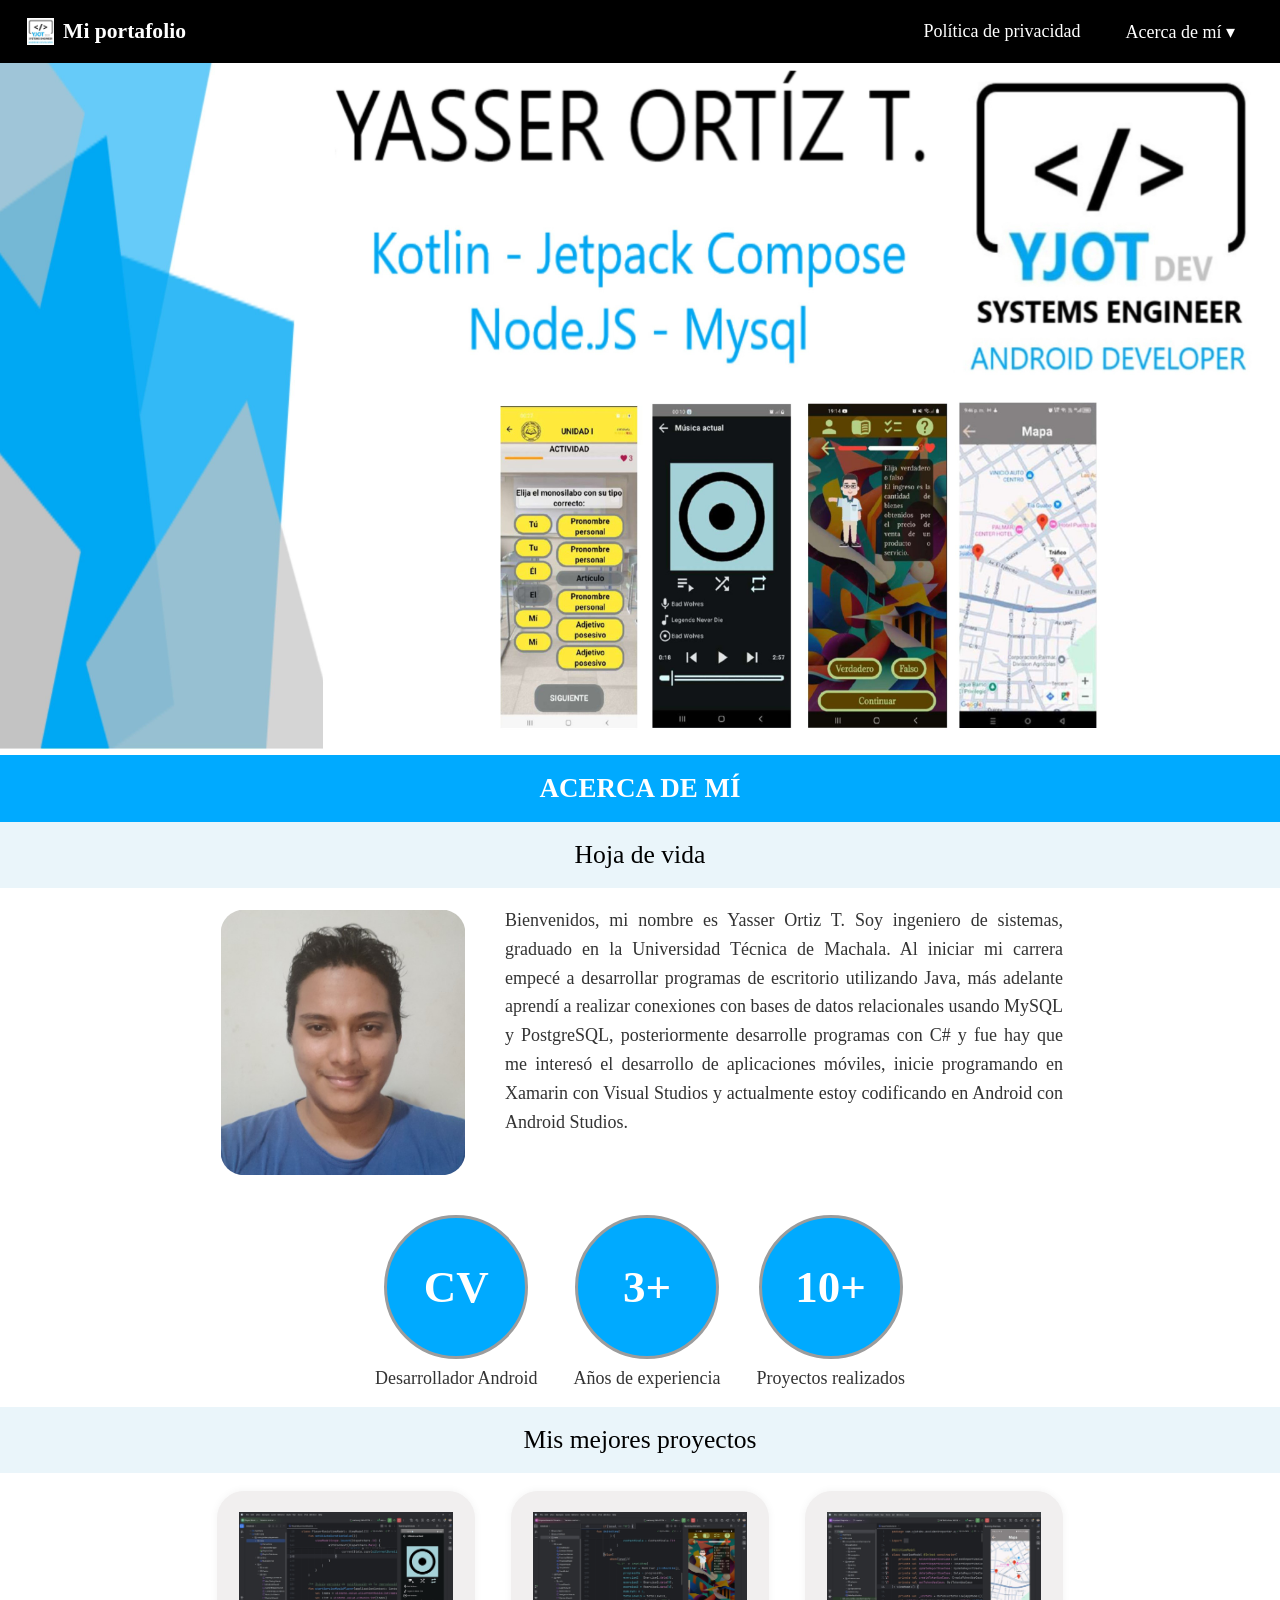
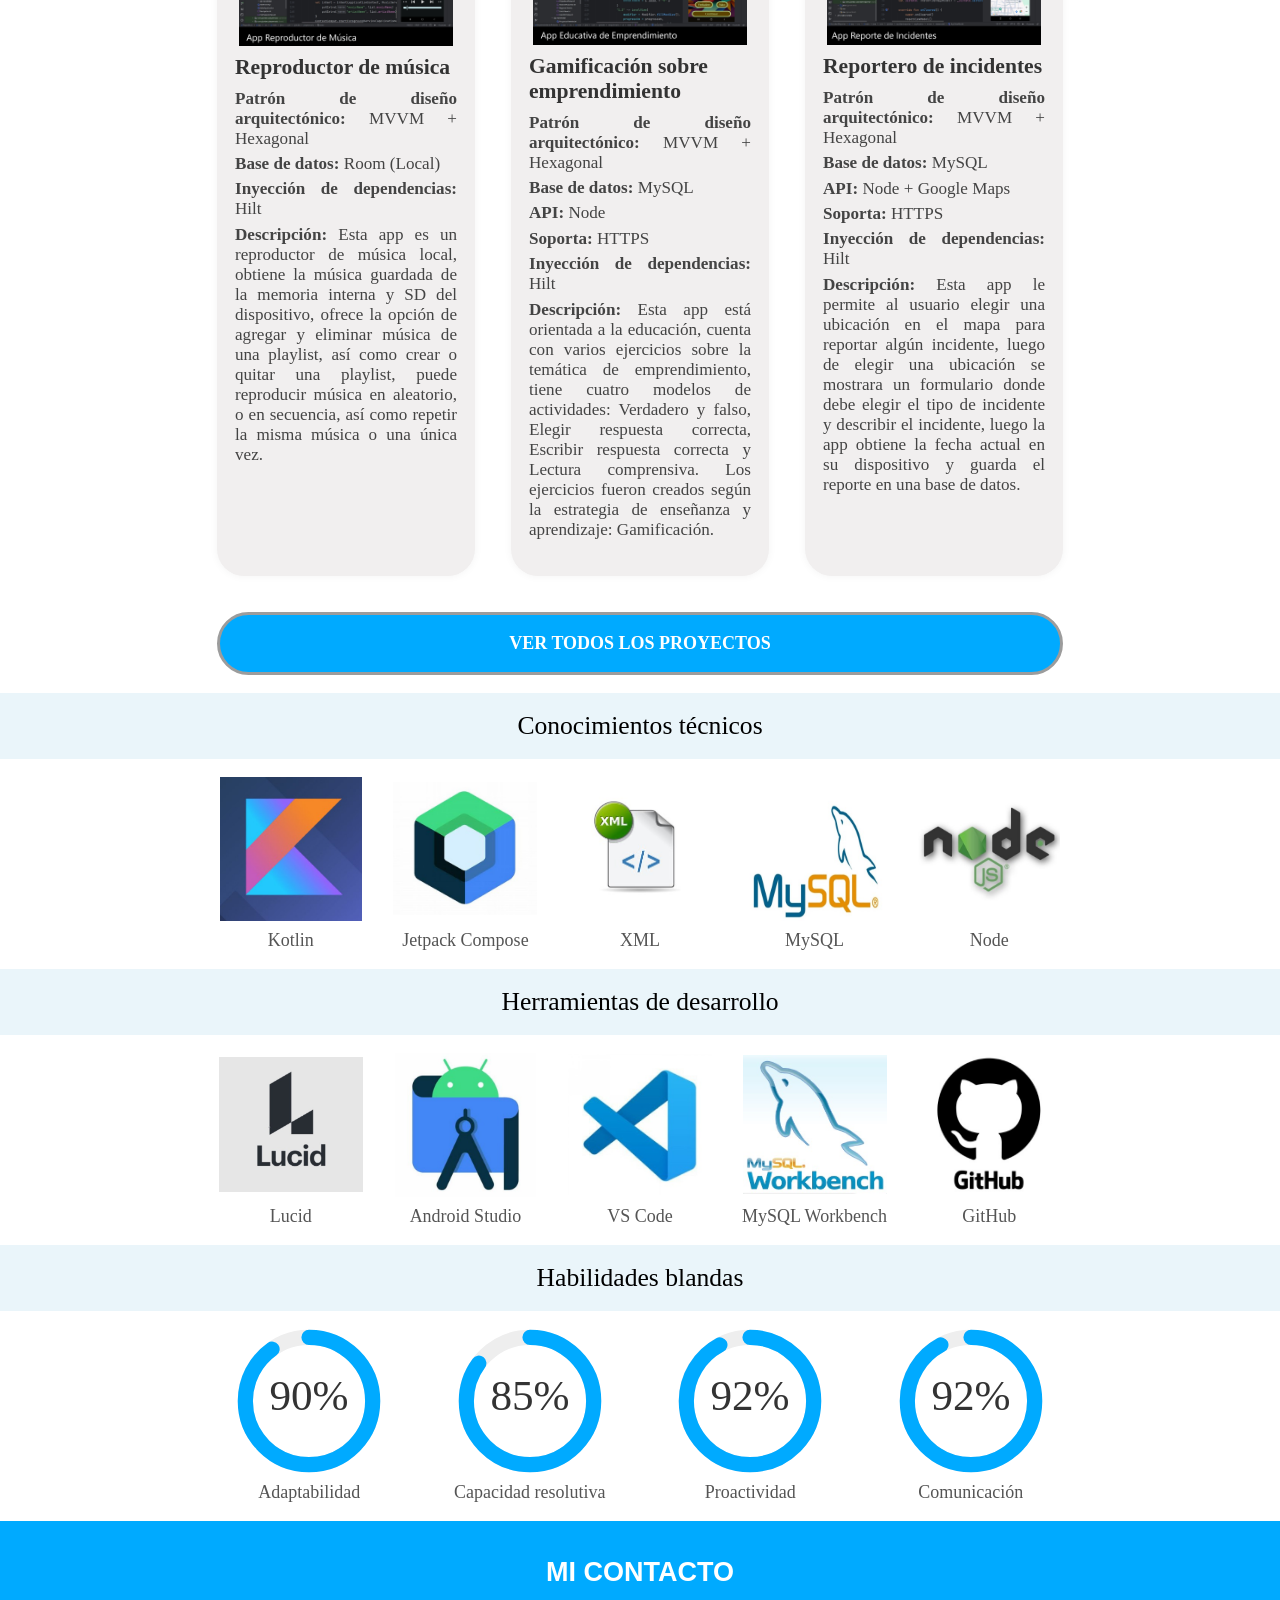
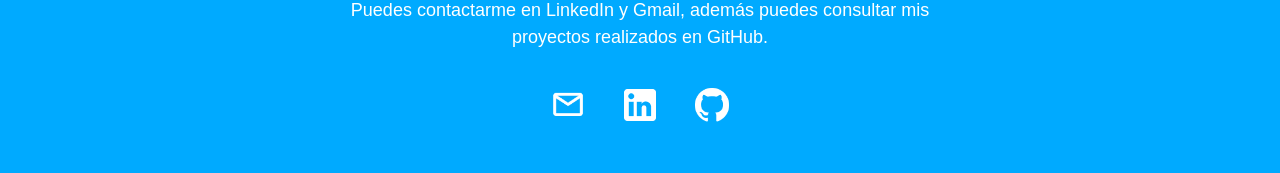
<file: index.html>
<!DOCTYPE html>
<html lang="es">

<head>
  <meta charset="UTF-8">
  <meta name="viewport" content="width=device-width, initial-scale=1.0">
  <title>Mi portafolio | Yasser Ortiz J.</title>
  <link rel="stylesheet" href="style.css">
</head>

<body>
  <header class="main-header">
    <nav class="navbar">
      <div class="logo">
        <img src="assets/header-footer/logo.jpg" alt="Logo">
        <span>Mi portafolio</span>
      </div>

      <ul class="nav-links">
        <li><a href="privacidad.html">Política de privacidad</a></li>
        <li class="dropdown">
          <a href="#">Acerca de mí ▾</a>
          <ul class="dropdown-menu">
            <li><a href="index.html">Mi currículo</a></li>
            <li><a href="proyectos.html">Mis proyectos</a></li>
          </ul>
        </li>
      </ul>
    </nav>

    <div class="portada">
      <img src="assets/header-footer/portada.jpg" alt="Imagen de portada">
    </div>
  </header>

  <h2 class="titulo">ACERCA DE MÍ</h2>
  <p class="subtitulo">Hoja de vida</p>
  <section class="acerca-de-mi">
    <div class="perfil">
      <img class="foto-perfil" src="assets/acerca-de-mi/foto-yasser.jpg" alt="Foto de Yasser Ortiz T.">
      <p>
        Bienvenidos, mi nombre es Yasser Ortiz T. Soy ingeniero de sistemas, graduado en la Universidad Técnica de
        Machala.
        Al iniciar mi carrera empecé a desarrollar programas de escritorio utilizando Java, más adelante aprendí a
        realizar conexiones con bases de datos relacionales usando MySQL y PostgreSQL, posteriormente desarrolle
        programas con C# y fue hay que me interesó el desarrollo de aplicaciones móviles, inicie programando en Xamarin
        con Visual Studios y actualmente estoy codificando en Android con Android Studios.
      </p>
    </div>
  </section>
  
  <section class="estadisticas">
    <div class="item">
      <a class="icono clickable" href="assets/acerca-de-mi/cv-yjot-dev.pdf" target="_blank">CV</a>
      <p>Desarrollador Android</p>
    </div>
    <div class="item">
      <div class="icono">3+</div>
      <p>Años de experiencia</p>
    </div>
    <div class="item">
      <div class="icono">10+</div>
      <p>Proyectos realizados</p>
    </div>
  </section>

  <p class="subtitulo">Mis mejores proyectos</p>
  <section class="proyectos-destacados">
    <div class="proyectos-grid-1">
      <div class="proyecto">
        <a href="https://github.com/yjot-dev/Rep-PlayerMusic/tree/v5-test" target="_blank">
          <img class="proyectos-1-img" src="assets/mis-proyectos/Android6.jpg" alt="Reproductor de música">
        </a>
        <h3>Reproductor de música</h3>
        <ul>
          <li><strong>Patrón de diseño arquitectónico:</strong> MVVM + Hexagonal</li>
          <li><strong>Base de datos:</strong> Room (Local)</li>
          <li><strong>Inyección de dependencias:</strong> Hilt</li>
          <li><strong>Descripción:</strong> Esta app es un reproductor de música local, obtiene la música guardada de la
            memoria interna y SD del dispositivo, ofrece la opción de agregar y eliminar música de una playlist, así
            como crear o quitar una playlist, puede reproducir música en aleatorio, o en secuencia, así como repetir la
            misma música o una única vez.</li>
        </ul>
      </div>

      <div class="proyecto">
        <a href="https://github.com/yjot-dev/Rep-EMP/tree/v3-test" target="_blank">
          <img class="proyectos-1-img" src="assets/mis-proyectos/Android7.jpg" alt="Gamificación sobre emprendimiento">
        </a>
        <h3>Gamificación sobre emprendimiento</h3>
        <ul>
          <li><strong>Patrón de diseño arquitectónico:</strong> MVVM + Hexagonal</li>
          <li><strong>Base de datos:</strong> MySQL</li>
          <li><strong>API:</strong> Node</li>
          <li><strong>Soporta:</strong> HTTPS</li>
          <li><strong>Inyección de dependencias:</strong> Hilt</li>
          <li><strong>Descripción:</strong> Esta app está orientada a la educación, cuenta con varios ejercicios sobre
            la temática de emprendimiento, tiene cuatro modelos de actividades: Verdadero y falso, Elegir respuesta
            correcta, Escribir respuesta correcta y Lectura comprensiva. Los ejercicios fueron creados según la
            estrategia de enseñanza y aprendizaje: Gamificación.</li>
        </ul>
      </div>

      <div class="proyecto">
        <a href="https://github.com/yjot-dev/Rep-AccidentReporter/tree/v2-test" target="_blank">
          <img class="proyectos-1-img" src="assets/mis-proyectos/Android8.jpg" alt="Reportero de incidentes">
        </a>
        <h3>Reportero de incidentes</h3>
        <ul>
          <li><strong>Patrón de diseño arquitectónico:</strong> MVVM + Hexagonal</li>
          <li><strong>Base de datos:</strong> MySQL</li>
          <li><strong>API:</strong> Node + Google Maps</li>
          <li><strong>Soporta:</strong> HTTPS</li>
          <li><strong>Inyección de dependencias:</strong> Hilt</li>
          <li><strong>Descripción:</strong> Esta app le permite al usuario elegir una ubicación en el mapa para reportar
            algún incidente, luego de elegir una ubicación se mostrara un formulario donde debe elegir el tipo de
            incidente y describir el incidente, luego la app obtiene la fecha actual en su dispositivo y guarda el
            reporte en una base de datos.</li>
        </ul>
      </div>
    </div>

    <div class="ver-todos">
      <a href="proyectos.html" class="btn-proyectos clickable">VER TODOS LOS PROYECTOS</a>
    </div>
  </section>

  <p class="subtitulo">Conocimientos técnicos</p>
  <section class="skills-section">
    <div class="skills-grid">
      <div class="skill-item">
        <img src="assets/acerca-de-mi/kotlin.jpg" alt="Kotlin">
        <span>Kotlin</span>
      </div>
      <div class="skill-item">
        <img src="assets/acerca-de-mi/jetpack-compose.jpg" alt="Jetpack Compose">
        <span>Jetpack Compose</span>
      </div>
      <div class="skill-item">
        <img src="assets/acerca-de-mi/xml.jpg" alt="XML">
        <span>XML</span>
      </div>
      <div class="skill-item">
        <img src="assets/acerca-de-mi/mysql.jpg" alt="MySQL">
        <span>MySQL</span>
      </div>
      <div class="skill-item">
        <img src="assets/acerca-de-mi/nodejs.jpg" alt="Node">
        <span>Node</span>
      </div>
    </div>
  </section>

  <p class="subtitulo">Herramientas de desarrollo</p>
  <section class="skills-section">
    <div class="skills-grid">
      <div class="skill-item">
        <img src="assets/acerca-de-mi/lucid.jpg" alt="Lucid">
        <span>Lucid</span>
      </div>
      <div class="skill-item">
        <img src="assets/acerca-de-mi/android-studios.jpg" alt="Android Studio">
        <span>Android Studio</span>
      </div>
      <div class="skill-item">
        <img src="assets/acerca-de-mi/visual-studio-code.jpg" alt="Visual Studio Code">
        <span>VS Code</span>
      </div>
      <div class="skill-item">
        <img src="assets/acerca-de-mi/mysql-workbench.jpg" alt="MySQL Workbench">
        <span>MySQL Workbench</span>
      </div>
      <div class="skill-item">
        <img src="assets/acerca-de-mi/github.jpg" alt="GitHub">
        <span>GitHub</span>
      </div>
    </div>
  </section>

  <p class="subtitulo">Habilidades blandas</p>
  <section class="habilidades-blandas">
    <div class="charts-container">
      <div class="chart">
        <svg class="pie" viewBox="0 0 36 36">
          <path class="circle-bg" d="M18 2.0845 a 15.9155 15.9155 0 1 1 0 31.831 a 15.9155 15.9155 0 1 1 0 -31.831" />
          <path class="circle" stroke-dasharray="90, 10"
            d="M18 2.0845 a 15.9155 15.9155 0 1 1 0 31.831 a 15.9155 15.9155 0 1 1 0 -31.831" />
          <text x="18" y="20.35" class="percentage">90%</text>
        </svg>
        <p>Adaptabilidad</p>
      </div>

      <div class="chart">
        <svg class="pie" viewBox="0 0 36 36">
          <path class="circle-bg" d="M18 2.0845 a 15.9155 15.9155 0 1 1 0 31.831 a 15.9155 15.9155 0 1 1 0 -31.831" />
          <path class="circle" stroke-dasharray="85, 15"
            d="M18 2.0845 a 15.9155 15.9155 0 1 1 0 31.831 a 15.9155 15.9155 0 1 1 0 -31.831" />
          <text x="18" y="20.35" class="percentage">85%</text>
        </svg>
        <p>Capacidad resolutiva</p>
      </div>

      <div class="chart">
        <svg class="pie" viewBox="0 0 36 36">
          <path class="circle-bg" d="M18 2.0845 a 15.9155 15.9155 0 1 1 0 31.831 a 15.9155 15.9155 0 1 1 0 -31.831" />
          <path class="circle" stroke-dasharray="92, 8"
            d="M18 2.0845 a 15.9155 15.9155 0 1 1 0 31.831 a 15.9155 15.9155 0 1 1 0 -31.831" />
          <text x="18" y="20.35" class="percentage">92%</text>
        </svg>
        <p>Proactividad</p>
      </div>

      <div class="chart">
        <svg class="pie" viewBox="0 0 36 36">
          <path class="circle-bg" d="M18 2.0845 a 15.9155 15.9155 0 1 1 0 31.831 a 15.9155 15.9155 0 1 1 0 -31.831" />
          <path class="circle" stroke-dasharray="92, 8"
            d="M18 2.0845 a 15.9155 15.9155 0 1 1 0 31.831 a 15.9155 15.9155 0 1 1 0 -31.831" />
          <text x="18" y="20.35" class="percentage">92%</text>
        </svg>
        <p>Comunicación</p>
      </div>
    </div>
  </section>

  <footer class="footer">
    <h2>MI CONTACTO</h2>
    <p>Puedes contactarme en LinkedIn y Gmail, además puedes consultar mis proyectos realizados en GitHub.</p>
    <div class="footer-icons">
      <a href="mailto:2010guabo@gmail.com" aria-label="Correo">
        <img src="assets/header-footer/email.png" alt="Email">
      </a>
      <a href="https://ec.linkedin.com/in/yjot-dev" target="_blank" aria-label="LinkedIn">
        <img src="assets/header-footer/linkedin.png" alt="LinkedIn">
      </a>
      <a href="https://github.com/yjot-dev" target="_blank" aria-label="GitHub">
        <img src="assets/header-footer/github.png" alt="GitHub">
      </a>
    </div>
  </footer>
</body>

</html>
</file>
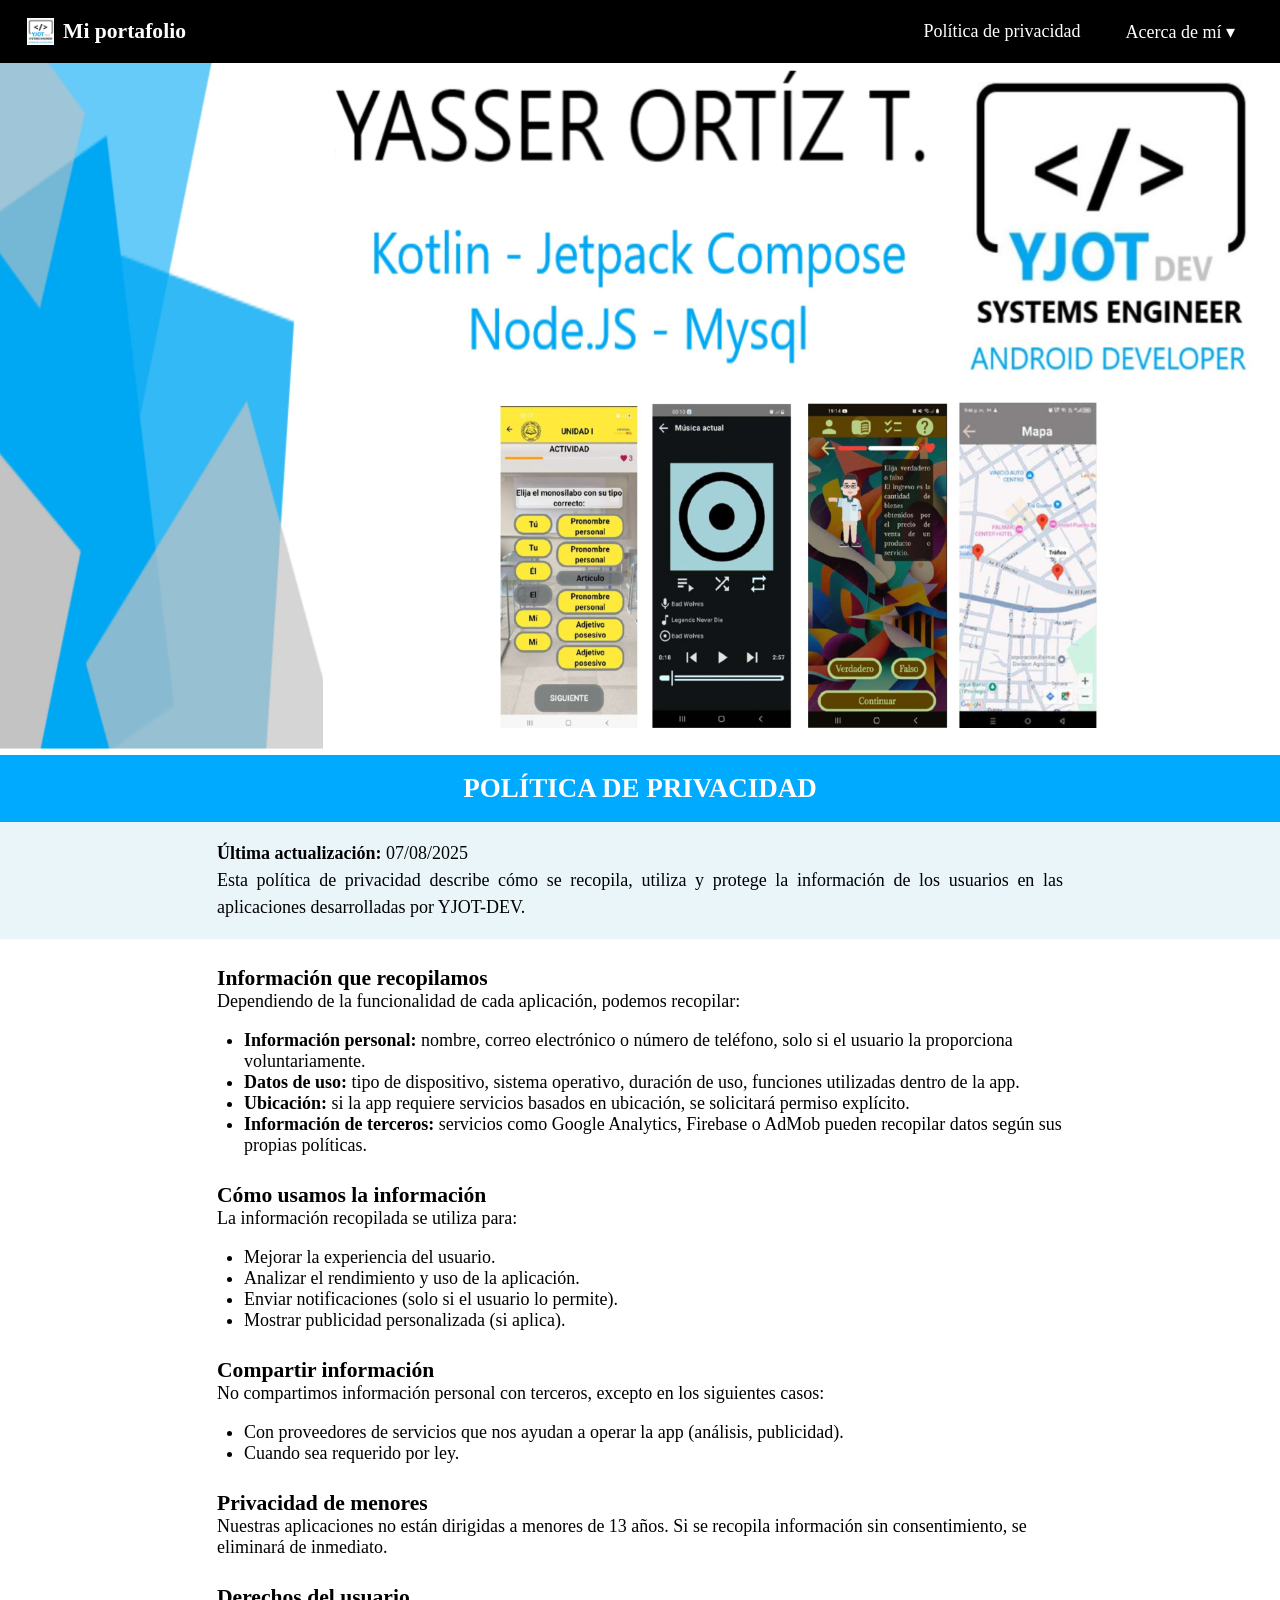
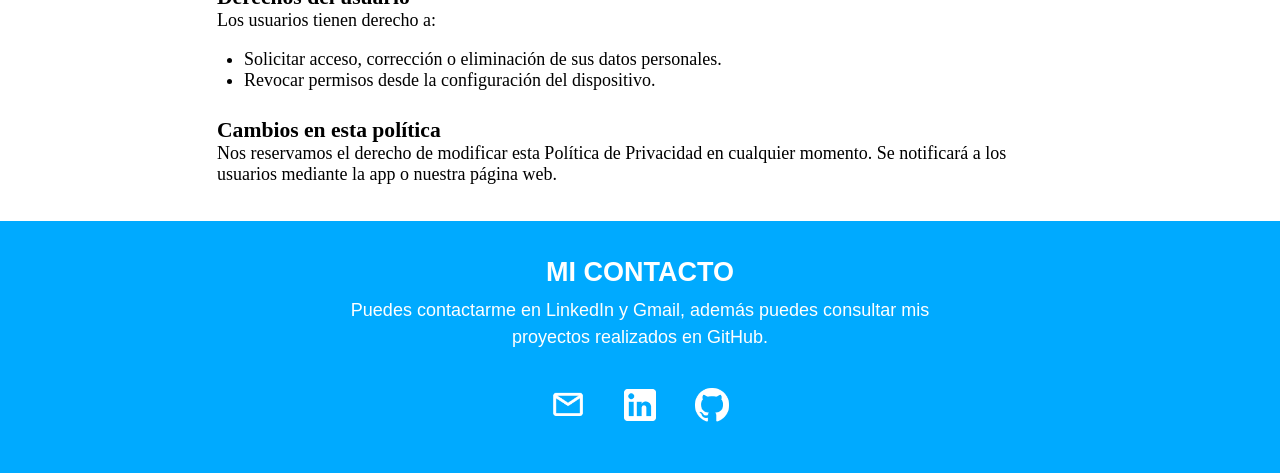
<file: privacidad.html>
<!DOCTYPE html>
<html lang="es">

<head>
  <meta charset="UTF-8">
  <meta name="viewport" content="width=device-width, initial-scale=1.0">
  <title>Mi portafolio | Yasser Ortiz J.</title>
  <link rel="stylesheet" href="style.css">
</head>

<body>
  <header class="main-header">
    <nav class="navbar">
      <div class="logo">
        <img src="assets/header-footer/logo.jpg" alt="Logo">
        <span>Mi portafolio</span>
      </div>

      <ul class="nav-links">
        <li><a href="privacidad.html">Política de privacidad</a></li>
        <li class="dropdown">
          <a href="#">Acerca de mí ▾</a>
          <ul class="dropdown-menu">
            <li><a href="index.html">Mi currículo</a></li>
            <li><a href="proyectos.html">Mis proyectos</a></li>
          </ul>
        </li>
      </ul>
    </nav>

    <div class="portada">
      <img src="assets/header-footer/portada.jpg" alt="Imagen de portada">
    </div>
  </header>

  <h2 class="titulo">POLÍTICA DE PRIVACIDAD</h2>
  <section class="aviso">
    <p><strong>Última actualización:</strong> 07/08/2025</p>
    <p>Esta política de privacidad describe cómo se recopila, utiliza y protege la información de los usuarios en las
      aplicaciones desarrolladas por YJOT-DEV.</p>
  </section>
  <section class="privacidad">
    <h3>Información que recopilamos</h3>
    <p>Dependiendo de la funcionalidad de cada aplicación, podemos recopilar:</p>
    <ul>
      <li><strong>Información personal:</strong> nombre, correo electrónico o número de teléfono, solo si el usuario la
        proporciona voluntariamente.</li>
      <li><strong>Datos de uso:</strong> tipo de dispositivo, sistema operativo, duración de uso, funciones utilizadas
        dentro de la app.</li>
      <li><strong>Ubicación:</strong> si la app requiere servicios basados en ubicación, se solicitará permiso
        explícito.</li>
      <li><strong>Información de terceros:</strong> servicios como Google Analytics, Firebase o AdMob pueden recopilar
        datos según sus propias políticas.</li>
    </ul>

    <h3>Cómo usamos la información</h3>
    <p>La información recopilada se utiliza para:</p>
    <ul>
      <li>Mejorar la experiencia del usuario.</li>
      <li>Analizar el rendimiento y uso de la aplicación.</li>
      <li>Enviar notificaciones (solo si el usuario lo permite).</li>
      <li>Mostrar publicidad personalizada (si aplica).</li>
    </ul>

    <h3>Compartir información</h3>
    <p>No compartimos información personal con terceros, excepto en los siguientes casos:</p>
    <ul>
      <li>Con proveedores de servicios que nos ayudan a operar la app (análisis, publicidad).</li>
      <li>Cuando sea requerido por ley.</li>
    </ul>

    <h3>Privacidad de menores</h3>
    <p>Nuestras aplicaciones no están dirigidas a menores de 13 años. Si se recopila información sin consentimiento, se
      eliminará de inmediato.</p>

    <h3>Derechos del usuario</h3>
    <p>Los usuarios tienen derecho a:</p>
    <ul>
      <li>Solicitar acceso, corrección o eliminación de sus datos personales.</li>
      <li>Revocar permisos desde la configuración del dispositivo.</li>
    </ul>

    <h3>Cambios en esta política</h3>
    <p>Nos reservamos el derecho de modificar esta Política de Privacidad en cualquier momento. Se notificará a los
      usuarios mediante la app o nuestra página web.</p>
  </section>

  <footer class="footer">
    <h2>MI CONTACTO</h2>
    <p>Puedes contactarme en LinkedIn y Gmail, además puedes consultar mis proyectos realizados en GitHub.</p>
    <div class="footer-icons">
      <a href="mailto:2010guabo@gmail.com" aria-label="Correo">
        <img src="assets/header-footer/email.png" alt="Email">
      </a>
      <a href="https://ec.linkedin.com/in/yjot-dev" target="_blank" aria-label="LinkedIn">
        <img src="assets/header-footer/linkedin.png" alt="LinkedIn">
      </a>
      <a href="https://github.com/yjot-dev" target="_blank" aria-label="GitHub">
        <img src="assets/header-footer/github.png" alt="GitHub">
      </a>
    </div>
  </footer>
</body>

</html>
</file>
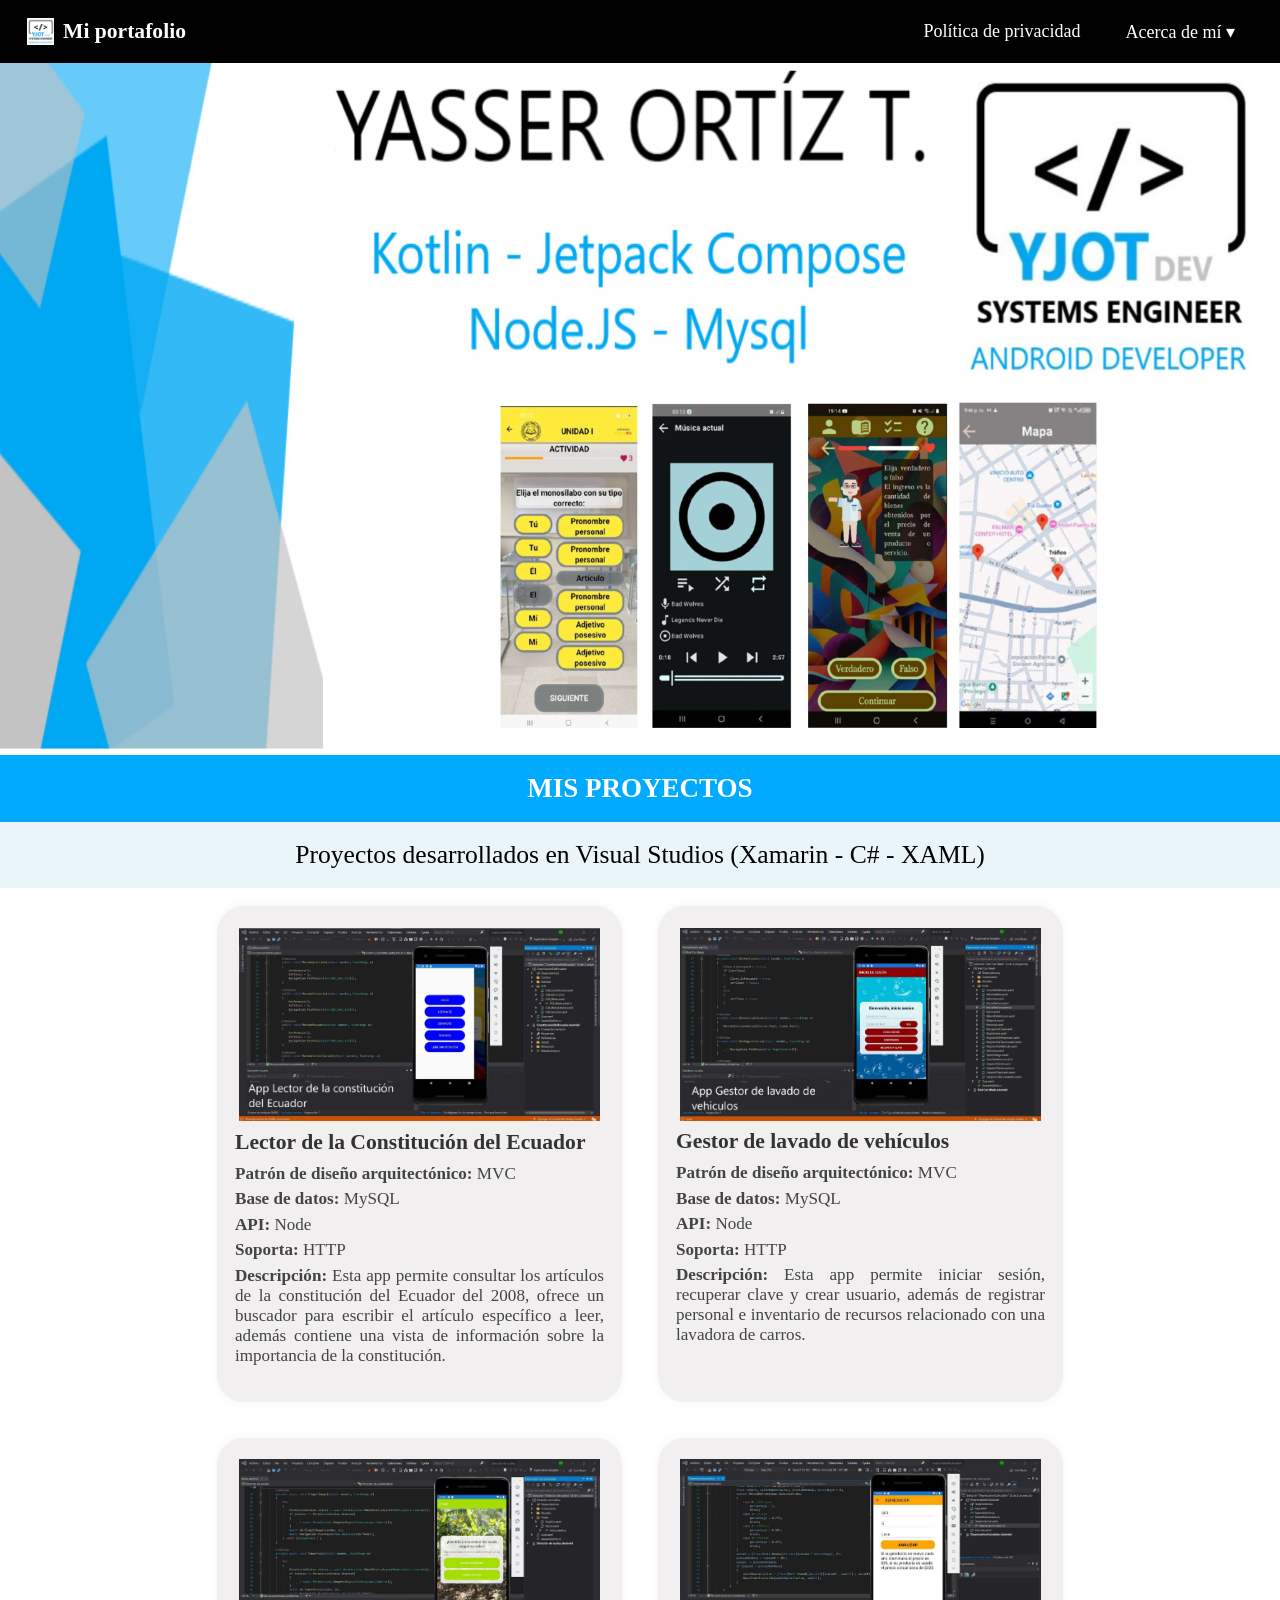
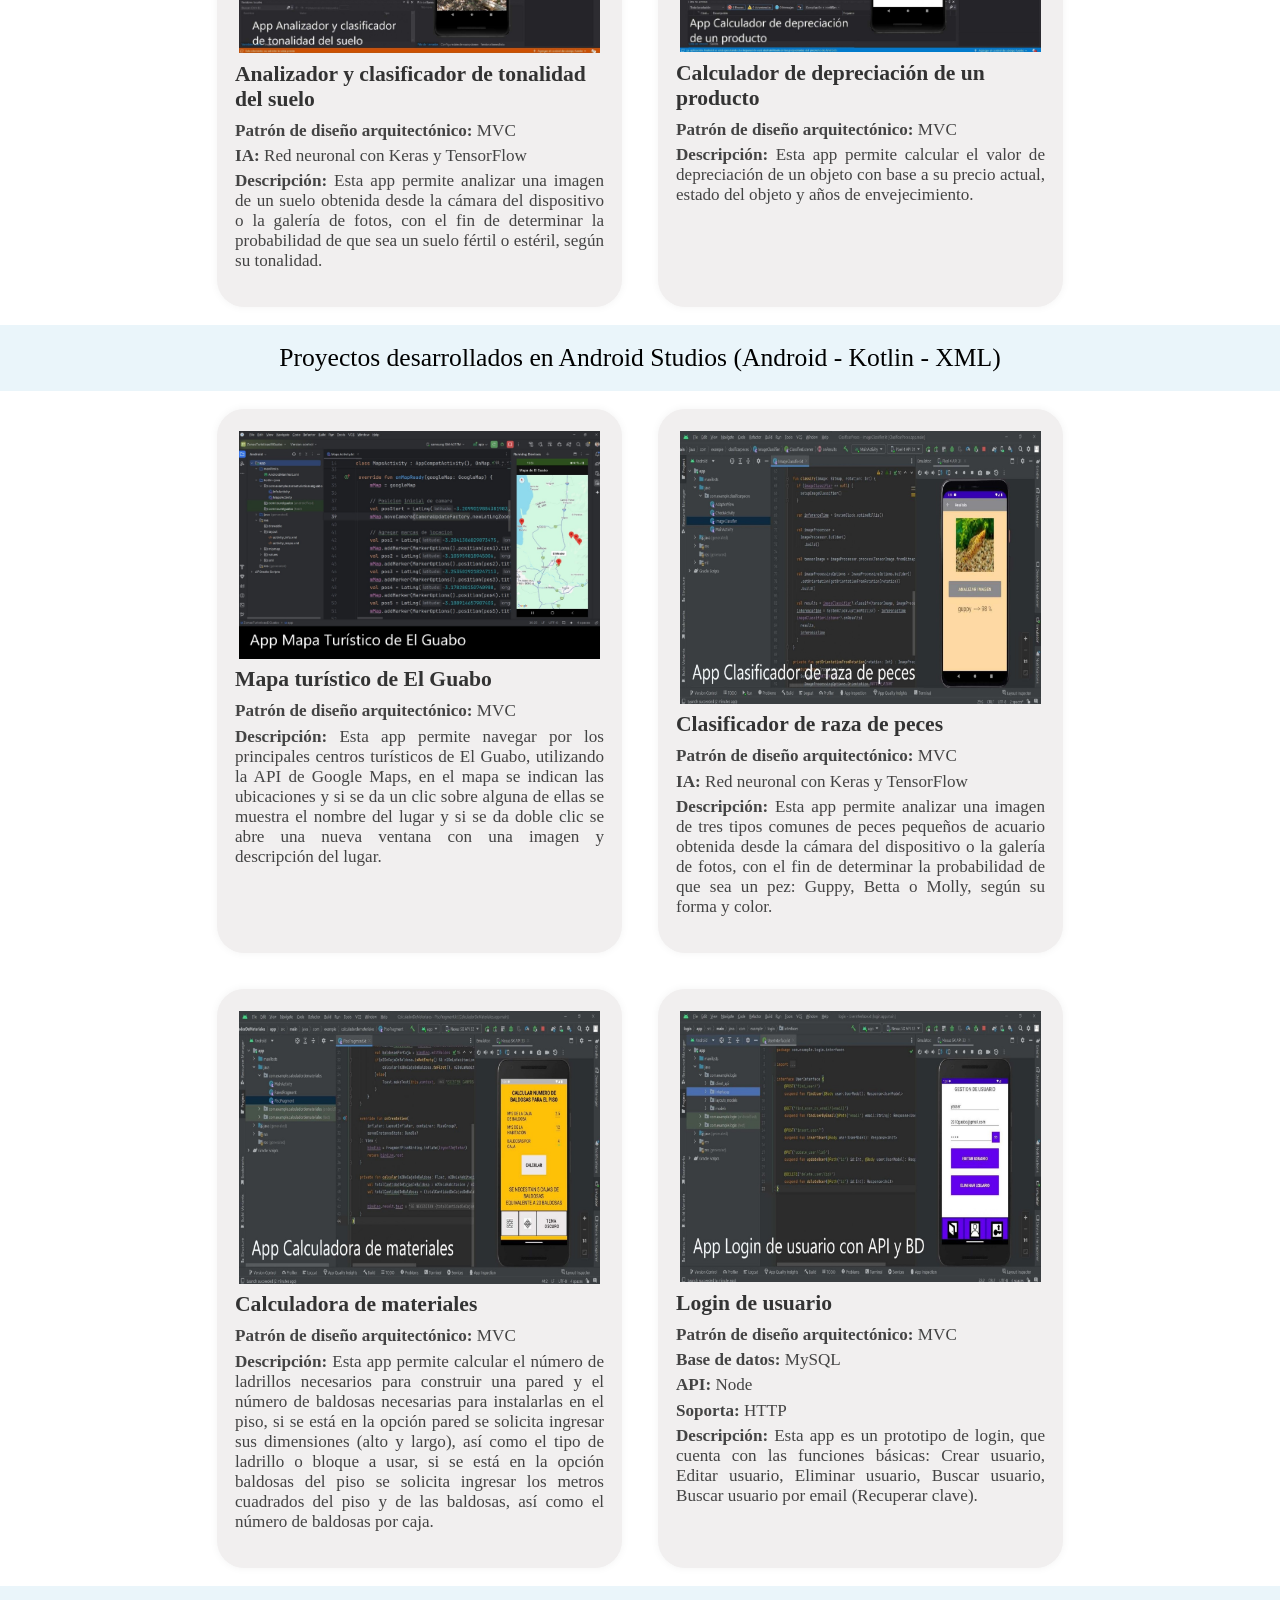
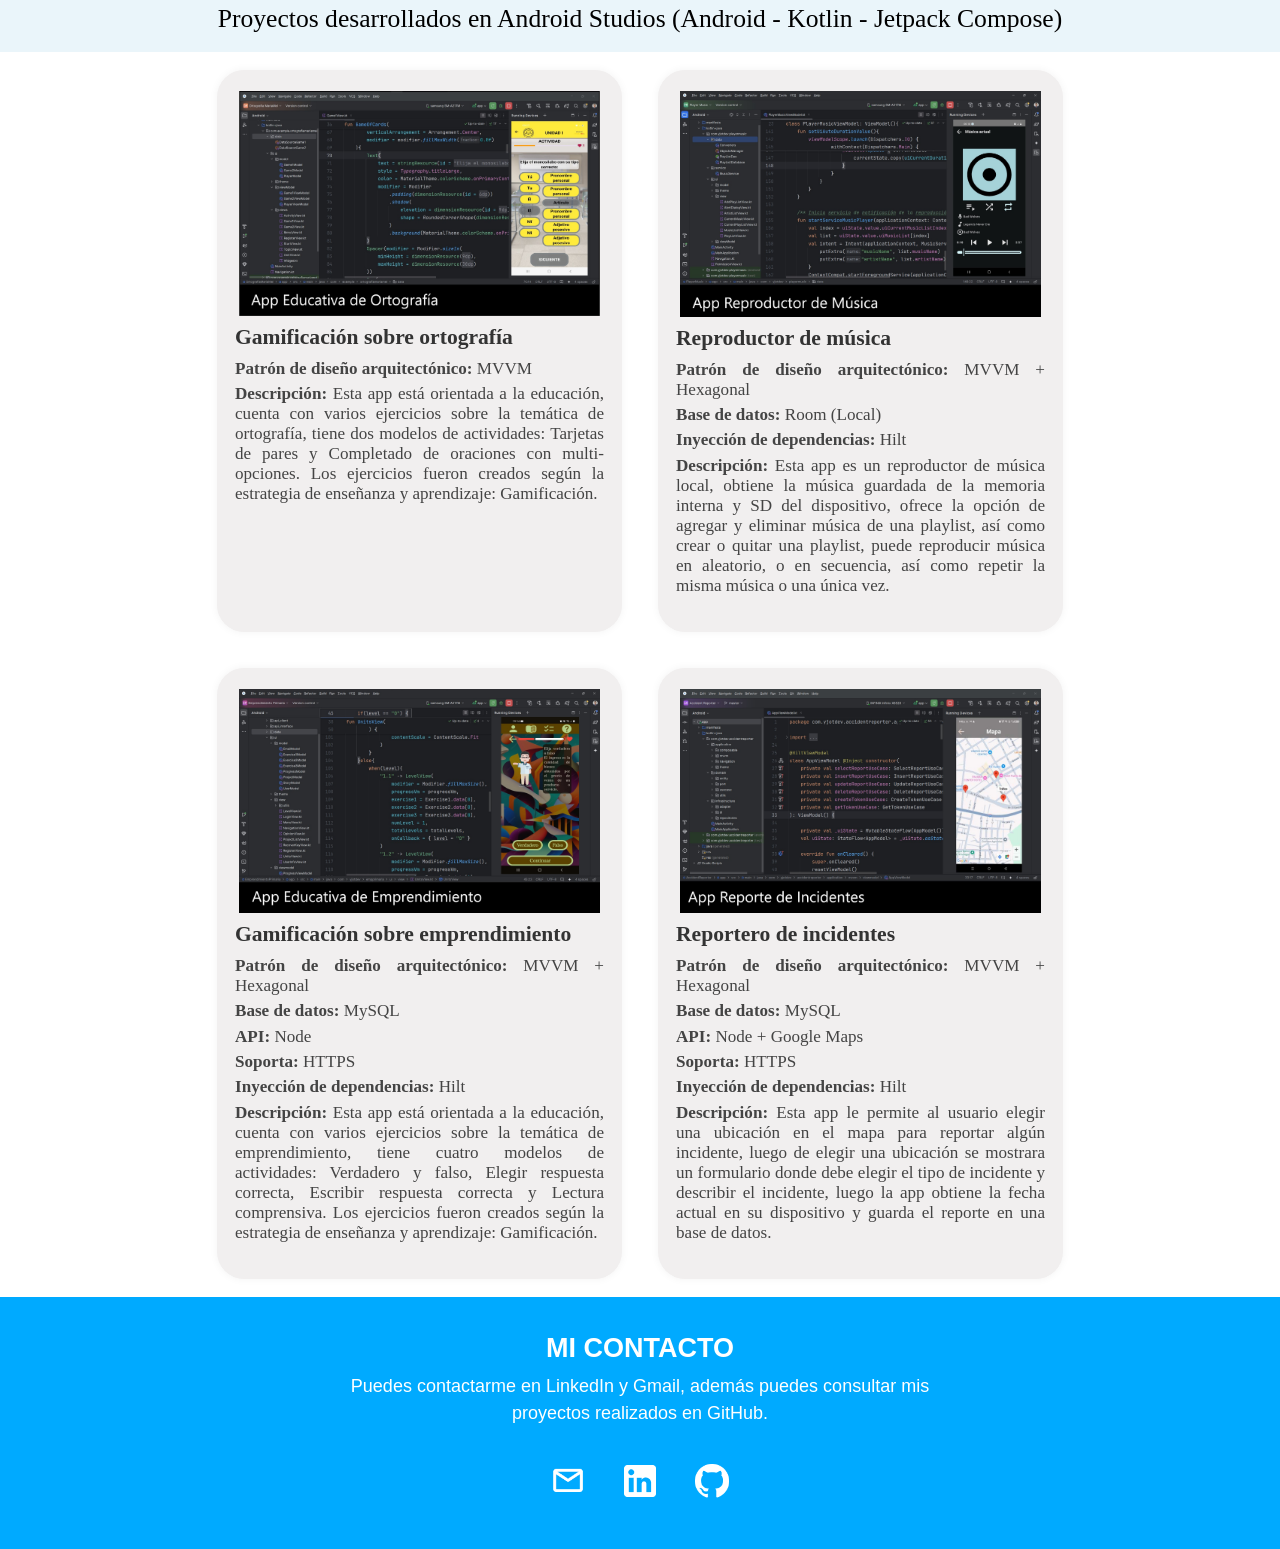
<file: proyectos.html>
<!DOCTYPE html>
<html lang="es">

<head>
  <meta charset="UTF-8">
  <meta name="viewport" content="width=device-width, initial-scale=1.0">
  <title>Mi portafolio | Yasser Ortiz J.</title>
  <link rel="stylesheet" href="style.css">
</head>

<body>
  <header class="main-header">
    <nav class="navbar">
      <div class="logo">
        <img src="assets/header-footer/logo.jpg" alt="Logo">
        <span>Mi portafolio</span>
      </div>

      <ul class="nav-links">
        <li><a href="privacidad.html">Política de privacidad</a></li>
        <li class="dropdown">
          <a href="#">Acerca de mí ▾</a>
          <ul class="dropdown-menu">
            <li><a href="index.html">Mi currículo</a></li>
            <li><a href="proyectos.html">Mis proyectos</a></li>
          </ul>
        </li>
      </ul>
    </nav>

    <div class="portada">
      <img src="assets/header-footer/portada.jpg" alt="Imagen de portada">
    </div>
  </header>

  <h2 class="titulo">MIS PROYECTOS</h2>
  <p class="subtitulo">Proyectos desarrollados en Visual Studios (Xamarin - C# - XAML)</p>
  <section class="mis-proyectos">
    <div class="proyectos-grid-2">
      <div class="proyecto">
        <a href="https://github.com/yjot-dev/Rep-ConstitucionDelEcuador/tree/main" target="_blank">
          <img class="proyectos-2-img" src="assets/mis-proyectos/Xamarin1.jpg" alt="Lector de la Constitución del Ecuador">
        </a>
        <h3>Lector de la Constitución del Ecuador</h3>
        <ul>
          <li><strong>Patrón de diseño arquitectónico:</strong> MVC</li>
          <li><strong>Base de datos:</strong> MySQL</li>
          <li><strong>API:</strong> Node</li>
          <li><strong>Soporta:</strong> HTTP</li>
          <li><strong>Descripción:</strong> Esta app permite consultar los artículos de la constitución del Ecuador del
            2008, ofrece un buscador para escribir el artículo específico a leer, además contiene una vista de
            información sobre la importancia de la constitución.</li>
        </ul>
      </div>

      <div class="proyecto">
        <a href="https://github.com/yjot-dev/Rep-RedCarWash/tree/main" target="_blank">
          <img class="proyectos-2-img" src="assets/mis-proyectos/Xamarin2.jpg" alt="Gestor de lavado de vehículos">
        </a>
        <h3>Gestor de lavado de vehículos</h3>
        <ul>
          <li><strong>Patrón de diseño arquitectónico:</strong> MVC</li>
          <li><strong>Base de datos:</strong> MySQL</li>
          <li><strong>API:</strong> Node</li>
          <li><strong>Soporta:</strong> HTTP</li>
          <li><strong>Descripción:</strong> Esta app permite iniciar sesión, recuperar clave y crear usuario, además de
            registrar personal e inventario de recursos relacionado con una lavadora de carros. </li>
        </ul>
      </div>

      <div class="proyecto">
        <a href="https://github.com/yjot-dev/Rep-AnalisisDeSuelos/tree/main" target="_blank">
          <img class="proyectos-2-img" src="assets/mis-proyectos/Xamarin3.jpg" alt="Analizador y clasificador de tonalidad del suelo">
        </a>
        <h3>Analizador y clasificador de tonalidad del suelo</h3>
        <ul>
          <li><strong>Patrón de diseño arquitectónico:</strong> MVC</li>
          <li><strong>IA:</strong> Red neuronal con Keras y TensorFlow</li>
          <li><strong>Descripción:</strong> Esta app permite analizar una imagen de un suelo obtenida desde la cámara
            del dispositivo o la galería de fotos, con el fin de determinar la probabilidad de que sea un suelo fértil o
            estéril, según su tonalidad.</li>
        </ul>
      </div>

      <div class="proyecto">
        <a href="https://github.com/yjot-dev/Rep-DepreciationCalculator/tree/master" target="_blank">
          <img class="proyectos-2-img" src="assets/mis-proyectos/Xamarin4.jpg" alt="Calculador de depreciación de un producto">
        </a>
        <h3>Calculador de depreciación de un producto</h3>
        <ul>
          <li><strong>Patrón de diseño arquitectónico:</strong> MVC</li>
          <li><strong>Descripción:</strong> Esta app permite calcular el valor de depreciación de un objeto con base a
            su precio actual, estado del objeto y años de envejecimiento.</li>
        </ul>
      </div>
    </div>
  </section>

  <p class="subtitulo">Proyectos desarrollados en Android Studios (Android - Kotlin - XML)</p>
  <section class="mis-proyectos">
    <div class="proyectos-grid-2">
      <div class="proyecto">
        <a href="https://github.com/yjot-dev/Rep-ZonasTuristicasElGuabo/tree/main" target="_blank">
          <img class="proyectos-2-img" src="assets/mis-proyectos/Android1.jpg" alt="Mapa turístico de El Guabo">
        </a>
        <h3>Mapa turístico de El Guabo</h3>
        <ul>
          <li><strong>Patrón de diseño arquitectónico:</strong> MVC</li>
          <li><strong>Descripción:</strong> Esta app permite navegar por los principales centros turísticos de El Guabo,
            utilizando la API de Google Maps, en el mapa se indican las ubicaciones y si se da un clic sobre alguna de
            ellas se muestra el nombre del lugar y si se da doble clic se abre una nueva ventana con una imagen y
            descripción del lugar.</li>
        </ul>
      </div>

      <div class="proyecto">
        <a href="https://github.com/yjot-dev/Rep-ClasificarPeces/tree/main" target="_blank">
          <img class="proyectos-2-img" src="assets/mis-proyectos/Android2.jpg" alt="Clasificador de raza de peces">
        </a>
        <h3>Clasificador de raza de peces</h3>
        <ul>
          <li><strong>Patrón de diseño arquitectónico:</strong> MVC</li>
          <li><strong>IA:</strong> Red neuronal con Keras y TensorFlow</li>
          <li><strong>Descripción:</strong> Esta app permite analizar una imagen de tres tipos comunes de peces pequeños
            de acuario obtenida desde la cámara del dispositivo o la galería de fotos, con el fin de determinar la
            probabilidad de que sea un pez: Guppy, Betta o Molly, según su forma y color.</li>
        </ul>
      </div>

      <div class="proyecto">
        <a href="https://github.com/yjot-dev/Rep-CalculadorDeMateriales/tree/main" target="_blank">
          <img class="proyectos-2-img" src="assets/mis-proyectos/Android3.jpg" alt="Calculadora de materiales">
        </a>
        <h3>Calculadora de materiales</h3>
        <ul>
          <li><strong>Patrón de diseño arquitectónico:</strong> MVC</li>
          <li><strong>Descripción:</strong> Esta app permite calcular el número de ladrillos necesarios para construir
            una pared y el número de baldosas necesarias para instalarlas en el piso, si se está en la opción pared se
            solicita ingresar sus dimensiones (alto y largo), así como el tipo de ladrillo o bloque a usar, si se está
            en la opción baldosas del piso se solicita ingresar los metros cuadrados del piso y de las baldosas, así
            como el número de baldosas por caja.</li>
        </ul>
      </div>

      <div class="proyecto">
        <a href="https://github.com/yjot-dev/Rep-Login/tree/main" target="_blank">
          <img class="proyectos-2-img" src="assets/mis-proyectos/Android4.jpg" alt="Login de usuario">
        </a>
        <h3>Login de usuario</h3>
        <ul>
          <li><strong>Patrón de diseño arquitectónico:</strong> MVC</li>
          <li><strong>Base de datos:</strong> MySQL</li>
          <li><strong>API:</strong> Node</li>
          <li><strong>Soporta:</strong> HTTP</li>
          <li><strong>Descripción:</strong> Esta app es un prototipo de login, que cuenta con las funciones básicas:
            Crear usuario, Editar usuario, Eliminar usuario, Buscar usuario, Buscar usuario por email (Recuperar clave).
          </li>
        </ul>
      </div>
    </div>
  </section>

  <p class="subtitulo">Proyectos desarrollados en Android Studios (Android - Kotlin - Jetpack Compose)</p>
  <section class="mis-proyectos">
    <div class="proyectos-grid-2">
      <div class="proyecto">
        <a href="https://github.com/yjot-dev/Rep-OrtografiaMariaMel/tree/v3-test" target="_blank">
          <img class="proyectos-2-img" src="assets/mis-proyectos/Android5.jpg" alt="Gamificación sobre ortografía">
        </a>
        <h3>Gamificación sobre ortografía</h3>
        <ul>
          <li><strong>Patrón de diseño arquitectónico:</strong> MVVM</li>
          <li><strong>Descripción:</strong> Esta app está orientada a la educación, cuenta con varios ejercicios sobre
            la temática de ortografía, tiene dos modelos de actividades: Tarjetas de pares y Completado de oraciones con
            multi-opciones. Los ejercicios fueron creados según la estrategia de enseñanza y aprendizaje: Gamificación.
          </li>
        </ul>
      </div>

      <div class="proyecto">
        <a href="https://github.com/yjot-dev/Rep-PlayerMusic/tree/v5-test" target="_blank">
          <img class="proyectos-2-img" src="assets/mis-proyectos/Android6.jpg" alt="Reproductor de música">
        </a>
        <h3>Reproductor de música</h3>
        <ul>
          <li><strong>Patrón de diseño arquitectónico:</strong> MVVM + Hexagonal</li>
          <li><strong>Base de datos:</strong> Room (Local)</li>
          <li><strong>Inyección de dependencias:</strong> Hilt</li>
          <li><strong>Descripción:</strong> Esta app es un reproductor de música local, obtiene la música guardada de la
            memoria interna y SD del dispositivo, ofrece la opción de agregar y eliminar música de una playlist, así
            como crear o quitar una playlist, puede reproducir música en aleatorio, o en secuencia, así como repetir la
            misma música o una única vez.</li>
        </ul>
      </div>

      <div class="proyecto">
        <a href="https://github.com/yjot-dev/Rep-EMP/tree/v3-test" target="_blank">
          <img class="proyectos-2-img" src="assets/mis-proyectos/Android7.jpg" alt="Gamificación sobre emprendimiento">
        </a>
        <h3>Gamificación sobre emprendimiento</h3>
        <ul>
          <li><strong>Patrón de diseño arquitectónico:</strong> MVVM + Hexagonal</li>
          <li><strong>Base de datos:</strong> MySQL</li>
          <li><strong>API:</strong> Node</li>
          <li><strong>Soporta:</strong> HTTPS</li>
          <li><strong>Inyección de dependencias:</strong> Hilt</li>
          <li><strong>Descripción:</strong> Esta app está orientada a la educación, cuenta con varios ejercicios sobre
            la temática de emprendimiento, tiene cuatro modelos de actividades: Verdadero y falso, Elegir respuesta
            correcta, Escribir respuesta correcta y Lectura comprensiva. Los ejercicios fueron creados según la
            estrategia de enseñanza y aprendizaje: Gamificación.</li>
        </ul>
      </div>

      <div class="proyecto">
        <a href="https://github.com/yjot-dev/Rep-AccidentReporter/tree/v2-test" target="_blank">
          <img class="proyectos-2-img" src="assets/mis-proyectos/Android8.jpg" alt="Reportero de incidentes">
        </a>
        <h3>Reportero de incidentes</h3>
        <ul>
          <li><strong>Patrón de diseño arquitectónico:</strong> MVVM + Hexagonal</li>
          <li><strong>Base de datos:</strong> MySQL</li>
          <li><strong>API:</strong> Node + Google Maps</li>
          <li><strong>Soporta:</strong> HTTPS</li>
          <li><strong>Inyección de dependencias:</strong> Hilt</li>
          <li><strong>Descripción:</strong> Esta app le permite al usuario elegir una ubicación en el mapa para reportar
            algún incidente, luego de elegir una ubicación se mostrara un formulario donde debe elegir el tipo de
            incidente y describir el incidente, luego la app obtiene la fecha actual en su dispositivo y guarda el
            reporte en una base de datos.</li>
        </ul>
      </div>
    </div>
  </section>

  <footer class="footer">
    <h2>MI CONTACTO</h2>
    <p>Puedes contactarme en LinkedIn y Gmail, además puedes consultar mis proyectos realizados en GitHub.</p>
    <div class="footer-icons">
      <a href="mailto:2010guabo@gmail.com" aria-label="Correo">
        <img src="assets/header-footer/email.png" alt="Email">
      </a>
      <a href="https://ec.linkedin.com/in/yjot-dev" target="_blank" aria-label="LinkedIn">
        <img src="assets/header-footer/linkedin.png" alt="LinkedIn">
      </a>
      <a href="https://github.com/yjot-dev" target="_blank" aria-label="GitHub">
        <img src="assets/header-footer/github.png" alt="GitHub">
      </a>
    </div>
  </footer>
</body>

</html>
</file>
<file: style.css>
/* Limpieza general del navegador */
* {
  margin: 0;
  padding: 0;
  box-sizing: border-box;
}

html,
body {
  width: 100%;
  overflow-x: hidden;
}

/* Escala de tamaño de textos */
html {
  font-size: 18px;
}

/* Menu desplegable pantallas pequeñas */
@media (max-width: 509px) {
  .navbar {
    flex-direction: column;
    align-items: flex-start;
    padding: 0rem;
  }
  
  .logo {
    flex-direction: column;
    align-items: center;
    gap: 0.25rem;
    margin-bottom: 0.5rem;
  }

  .logo img {
    width: 2rem;
    height: 2rem;
  }

  .logo span {
    font-size: 1rem;
    text-align: center;
  }

  .nav-links {
    flex-direction: column;
    width: 100%;
    gap: 0;
  }

  .nav-links li {
    width: 100%;
  }

  .nav-links a {
    display: block;
    width: 100%;
    padding: 0.2rem 0.75rem;
    font-size: 0.7rem;
  }

  .dropdown-menu {
    position: static;
    top: 0;
    left: 0;
    margin-top: -0.8rem;
    background-color: black;
    width: 100%;
    padding: 0;
    z-index: 10;
  }

  .dropdown-menu li a {
    padding: 0.2rem 0.75rem;
    font-size: 0.7rem;
  }

  .portada img {
    padding-top: 4rem;
  }
}

/* Encabezado */
.main-header {
  position: relative;
}

.navbar {
  position: fixed;
  top: 0;
  width: 100%;
  background-color: black;
  color: white;
  display: flex;
  justify-content: space-between;
  align-items: center;
  padding: 1rem 1.5rem;
  z-index: 1000;
}

.logo {
  display: flex;
  align-items: center;
  gap: 0.5rem;
}

.logo img {
  width: 1.5rem;
  height: 1.5rem;
}

.logo span {
  font-size: 1.2rem;
  font-weight: bold;
}

.nav-links {
  list-style: none;
  display: flex;
  align-items: center;
  gap: 0.5rem;
}

.nav-links a {
  font-size: clamp(0.8rem, 2vw, 1rem);
  position: relative;
  padding: 1rem;
  color: white;
  text-decoration: none;
}

.nav-links a:hover {
  background-color: #494949;
}

/* Menu desplegable pantallas grandes */
.dropdown {
  position: relative;
}

.dropdown-menu {
  display: none;
  position: absolute;
  top: 160%;
  right: 0;
  background-color: black;
  list-style: none;
  padding: 0.5rem 0rem;
  min-width: 10rem;
}

.dropdown-menu li a {
  display: block;
  font-size: clamp(0.8rem, 2vw, 1rem);
  padding: 0.5rem 1rem;
  color: white;
  text-decoration: none;
}

.dropdown:hover .dropdown-menu {
  display: block;
}

/* Imagen de portada */
.portada img {
  width: 100%;
  height: auto;
}

/* Titulos del sitio web */
.titulo {
  text-align: center;
  font-size: clamp(1.5rem, 2vw, 2.5rem);
  color: white;
  background-color: #00aaff;
  padding: 1rem;
}

/* Subtitulos del sitio web */
.subtitulo {
  text-align: center;
  font-size: clamp(1.3rem, 2vw, 2.3rem);
  color: black;
  background-color: #eaf5fa;
  padding: 1rem;
}

/* Pagina index (Mi curriculo) */
.acerca-de-mi {
  background-color: #ffffff;
  color: #333;
  padding: 1rem 1.5rem;
  /* Espaciado lateral moderado */
  max-width: 50rem;
  /* Limita el ancho en pantallas grandes */
  margin: 0 auto;
  /* Centra horizontalmente */
}

.perfil {
  display: flex;
  flex-direction: row;
  align-items: flex-start;
  gap: 2rem;
  flex-wrap: wrap;
}

.foto-perfil {
  padding: 0.2rem;
  width: 100%;
  height: auto;
  max-width: 14rem;
  margin: 0 auto;
  object-fit: contain;
  border-radius: 1.5rem;
}

.perfil p {
  flex: 1;
  font-size: 1rem;
  line-height: 1.6;
  text-align: justify;
}

.estadisticas {
  display: flex;
  justify-content: center;
  gap: 2rem;
  padding: 1rem 1.5rem;
  /* Espaciado lateral moderado */
  max-width: 50rem;
  /* Limita el ancho en pantallas grandes */
  margin: 0 auto;
  /* Centra horizontalmente */
  background-color: #ffffff;
  flex-wrap: wrap;
  text-align: center;
}

.item {
  display: flex;
  flex-direction: column;
  align-items: center;
}

.icono {
  width: 8rem;
  height: 8rem;
  background-color: #00aaff;
  color: white;
  font-size: 2.5rem;
  font-weight: bold;
  border-radius: 50%;
  display: flex;
  justify-content: center;
  align-items: center;
  margin-bottom: 0.5rem;
  text-decoration: none;
  border: 0.2rem solid #9c9c9c;
}

.icono:hover {
  transform: scale(1.05);
}

.icono.clickable {
  cursor: pointer;
  transition: background-color 0.3s ease;
}

.icono.clickable:hover {
  background-color: #048bcf;
}

.item p {
  font-size: 1rem;
  color: #333;
}

.proyectos-destacados {
  padding: 1rem 1.5rem;
  /* Espaciado lateral moderado */
  max-width: 50rem;
  /* Limita el ancho en pantallas grandes */
  margin: 0 auto;
  /* Centra horizontalmente */
  background-color: #ffffff;
}

.proyectos-grid-1 {
  display: grid;
  grid-template-columns: repeat(auto-fit, minmax(12rem, 1fr));
  gap: 2rem;
}

.proyectos-1-img {
  padding: 0.2rem;
  width: 100%;
  height: auto;
  max-width: 24rem;
  margin: 0 auto;
  object-fit: contain;
}

.ver-todos {
  text-align: center;
  margin-top: 2rem;
}

.btn-proyectos {
  padding: 1rem 1.5rem;
  background-color: #00aaff;
  color: white;
  font-size: 1rem;
  font-weight: bold;
  border-radius: 6rem;
  display: flex;
  justify-content: center;
  align-items: center;
  text-decoration: none;
  border: 0.2rem solid #9c9c9c;
}

.btn-proyectos:hover {
  transform: scale(1.05);
}

.btn-proyectos.clickable {
  cursor: pointer;
  transition: background-color 0.3s ease;
}

.btn-proyectos.clickable:hover {
  background-color: #048bcf;
}

.skills-section {
  padding: 1rem 1.5rem;
  /* Espaciado lateral moderado */
  max-width: 50rem;
  /* Limita el ancho en pantallas grandes */
  margin: 0 auto;
  /* Centra horizontalmente */
  text-align: center;
}

.skills-grid {
  display: grid;
  grid-template-columns: repeat(auto-fit, minmax(6rem, 1fr));
  gap: 1.5rem;
  justify-items: center;
}

.skill-item {
  display: flex;
  flex-direction: column;
  align-items: center;
  transition: transform 0.3s ease;
}

.skill-item img {
  width: 8rem;
  height: 8rem;
  object-fit: contain;
  margin-bottom: 0.5rem;
}

.skill-item span {
  font-size: 1rem;
  color: #555;
}

.skill-item:hover {
  transform: scale(1.05);
}

.habilidades-blandas {
  padding: 1rem 1.5rem;
  /* Espaciado lateral moderado */
  max-width: 50rem;
  /* Limita el ancho en pantallas grandes */
  margin: 0 auto;
  /* Centra horizontalmente */
  text-align: center;
}

.charts-container {
  display: grid;
  grid-template-columns: repeat(auto-fit, minmax(9rem, 1fr));
  gap: 2rem;
  justify-items: center;
}

.chart {
  display: flex;
  flex-direction: column;
  align-items: center;
}

.pie {
  width: 8rem;
  height: 8rem;
}

.pie:hover {
  transform: scale(1.05);
}

.circle-bg {
  fill: none;
  stroke: #eee;
  stroke-width: 3.8;
}

.circle {
  fill: none;
  stroke: #00aaff;
  stroke-width: 3.8;
  stroke-linecap: round;
  transition: stroke-dasharray 0.6s ease;
}

.percentage {
  font-size: 0.6rem;
  text-anchor: middle;
  fill: #333;
}

.chart p {
  margin-top: 0.5rem;
  font-size: 1rem;
  color: #555;
}

/* Pagina privacidad (Politica de privacidad) */
.aviso {
  padding: 1rem 0rem;
  width: 100%;
  background-color: #eaf5fa;
  color: black;
}

.aviso p {
  padding: 0rem 1.5rem;
  /* Espaciado lateral moderado */
  max-width: 50rem;
  /* Limita el ancho en pantallas grandes */
  margin: 0 auto;
  /* Centra horizontalmente */
  text-align: justify;
  line-height: 1.5;
}

.privacidad {
  padding-left: 1.5rem;
  /* Espaciado lateral moderado */
  padding-right: 1.5rem;
  /* Espaciado lateral moderado */
  padding-bottom: 1rem;
  /* Espaciado lateral moderado */
  max-width: 50rem;
  /* Limita el ancho en pantallas grandes */
  margin: 0 auto;
  /* Centra horizontalmente */
  background-color: #ffffff;
  color: black;
}

.privacidad h3 {
  margin-top: 1.5rem;
  font-size: 1.2rem;
}

.privacidad p {
  margin-bottom: 1rem;
}

.privacidad ul {
  list-style: disc;
  padding-left: 1.5rem;
  margin-bottom: 1rem;
}

.privacidad .p .li {
  line-height: 1.5;
  text-align: justify;
}

/* Pagina proyectos (Mis proyectos) */
.mis-proyectos {
  padding: 1rem 1.5rem;
  /* Espaciado lateral moderado */
  max-width: 50rem;
  /* Limita el ancho en pantallas grandes */
  margin: 0 auto;
  /* Centra horizontalmente */
  background-color: #ffffff;
  text-align: center;
}

.proyectos-grid-2 {
  display: grid;
  grid-template-columns: repeat(auto-fit, minmax(15rem, 1fr));
  gap: 2rem;
}

.proyecto {
  background-color: #f1efef;
  padding: 1rem;
  border-radius: 1.5rem;
  box-shadow: 0 0 0.5rem rgba(0, 0, 0, 0.05);
  text-align: left;
}

.proyecto h3 {
  font-size: 1.2rem;
  margin-bottom: 0.5rem;
  color: #333;
}

.proyecto ul {
  list-style: none;
  padding-left: 0;
  margin-bottom: 1rem;
}

.proyecto li {
  font-size: 0.95rem;
  margin-bottom: 0.3rem;
  color: #444;
  text-align: justify;
}

.proyectos-2-img {
  padding: 0.2rem;
  width: 100%;
  height: auto;
  max-width: 30rem;
  margin: 0 auto;
  object-fit: contain;
}

/* Pie de pagina */
.footer {
  background-color: #00aaff;
  color: white;
  text-align: center;
  padding: 2rem 0rem;
  font-family: 'Arial', sans-serif;
}

.footer h2 {
  font-size: clamp(1.5rem, 2vw, 2.5rem);
  margin-bottom: 0.5rem;
}

.footer p {
  font-size: clamp(0.8rem, 2vw, 1rem);
  max-width: 36rem;
  margin: 0 auto 1.5rem;
  line-height: 1.5;
}

.footer-icons {
  display: flex;
  justify-content: center;
  gap: 1rem;
}

.footer-icons a img {
  width: 3rem;
  height: 3rem;
  transition: transform 0.3s ease;
}

.footer-icons a:hover img {
  transform: scale(1.1);
}
</file>
